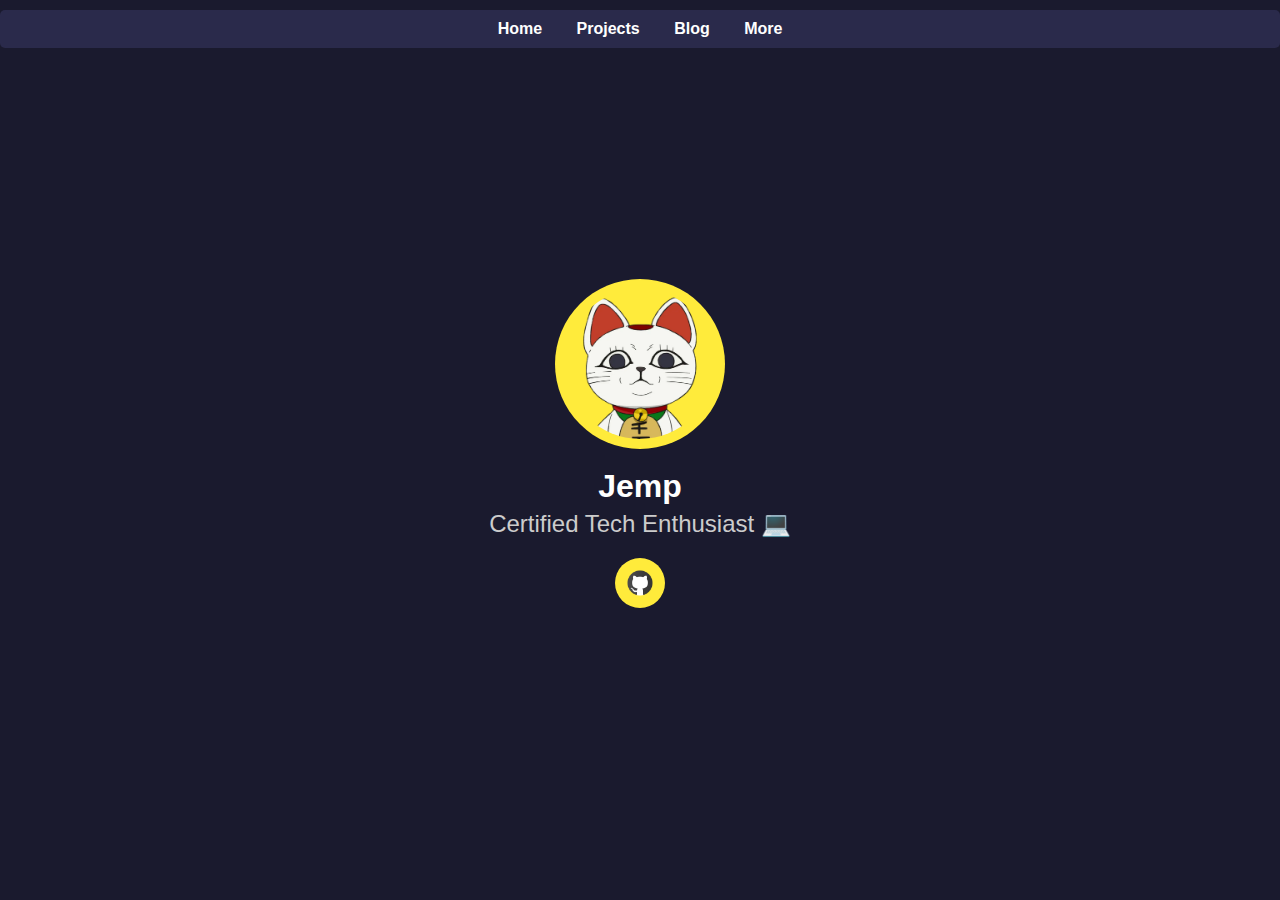
<file: index.html>
<!DOCTYPE html>
<html lang="en">
<head>
    <meta charset="UTF-8">
    <meta name="viewport" content="width=device-width, initial-scale=1.0">
    <title>Jemp Website</title>
    <link rel="stylesheet" href="styles.css">
    <link rel="icon" type="image/png" href="assets/profile-picture.png">
    <!-- Metatags do Open Graph -->
    <meta property="og:title" content="Portfolio" />
    <meta property="og:description" content="Bem-vindo ao meu portfólio online! Aqui, você encontrará uma coleção dos meus projetos mais recentes, experimentos e contribuições no mundo da programação e desenvolvimento web. Ao longo dos anos, desenvolvi habilidades em diversas áreas, incluindo design(to zuando) de interfaces, desenvolvimento de aplicações, segurança cibernética e automação de processos. Este site serve como uma vitrine do meu trabalho, onde compartilho não apenas os projetos que tenho orgulho de apresentar, mas também minhas ideias e a evolução da minha jornada como desenvolvedor. Através deste portfólio, você poderá explorar minhas experiências e entender como posso agregar valor aos seus projetos, seja com scripts personalizados, desenvolvimento de sistemas web ou implementação de soluções criativas e eficientes. Fique à vontade para navegar, explorar os detalhes dos meus projetos e entrar em contato para mais informações!" />
    <meta property="og:image" content="/assets/metaimg.png" />
    <meta property="og:url" content="https://jempunkn.github.io" />
    <meta property="og:type" content="website" />
    
    <!-- Metatags Twitter Card (se desejar suportar Twitter) -->
    <meta name="twitter:card" content="summary_large_image" />
    <meta name="twitter:title" content="Portfolio" />
    <meta name="twitter:image" content="/assets/metaimg.png" />
</head>
<body> 
    <nav>
        <ul>
            <li><a href="index.html">Home</a></li>
            <li><a href="projects.html">Projects</a></li>
            <li><a href="blog.html">Blog</a></li>
            <li><a href="more.html">More</a></li>
        </ul>
    </nav>
    <div class="profile">
        <a href="admin/login.html" target="_blank"><img src="assets/profile-picture.png" alt="Profile Picture"></a>        
        <h1>Jemp</h1>
        <h2>Certified Tech Enthusiast 💻</h2>
        <div class="social-links">
            <a href="https://github.com/JempUnkn" target="_blank"><img src="assets/github-icon.png" alt="GitHub"></a>
        </div>
    </div>
</body>
</html>
</file>
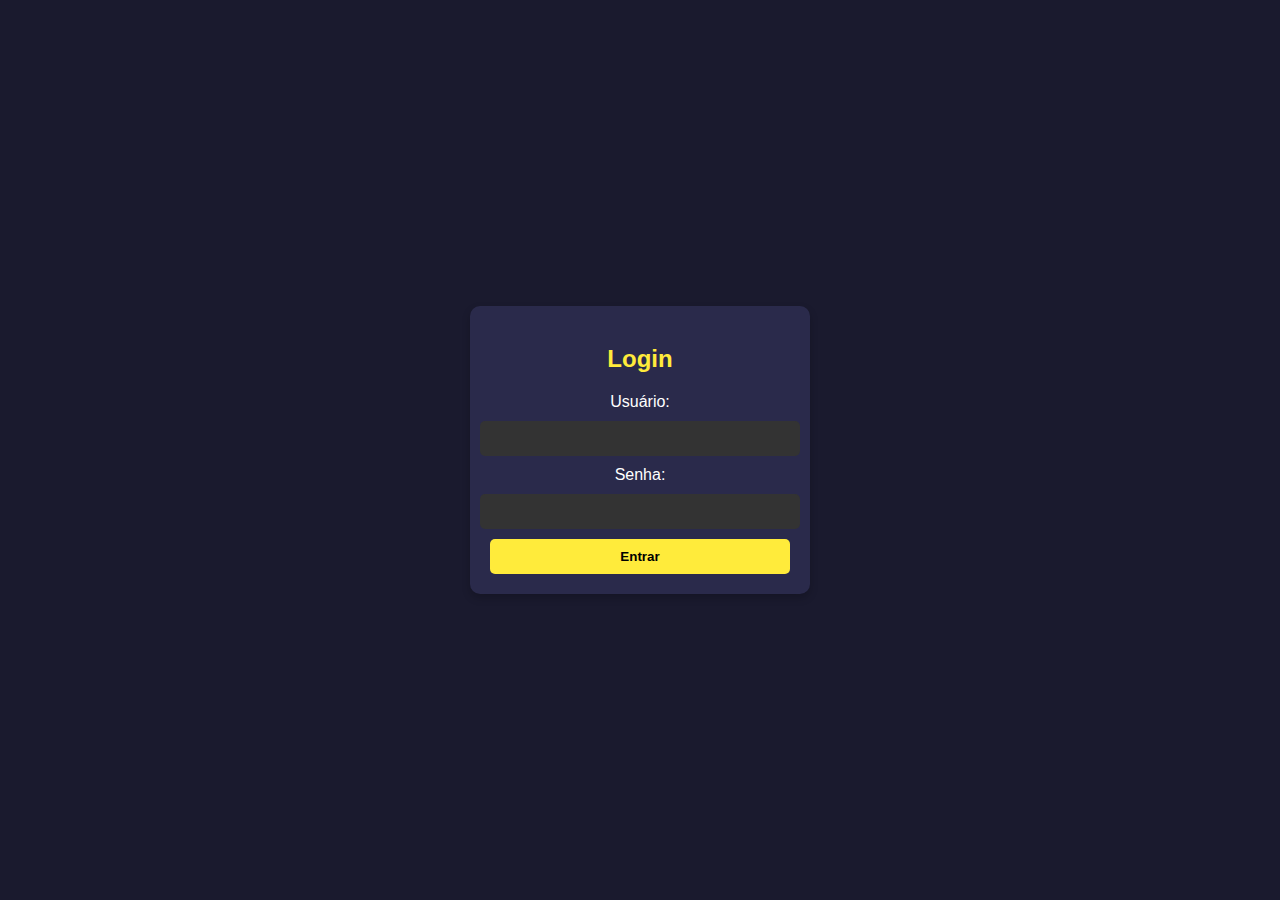
<file: admin/index.html>
<!DOCTYPE html>
<html lang="pt-BR">
<head>
  <meta charset="UTF-8">
  <meta name="viewport" content="width=device-width, initial-scale=1.0">
  <link rel="stylesheet" href="../styles.css">
  <link rel="icon" type="image/png" href="../assets/profile-picture.png">
  <title>Admin</title>


  <!-- Metatags do Open Graph para Dashboard -->
  <meta property="og:title" content="Dashboard | CYBERGU!LD[77]" />
  <meta property="og:description" content="Gerencie suas estatísticas, projetos e informações do perfil no painel interativo do CYBERGU!LD[77]." />
  <meta property="og:image" content="https://github-profile-summary-cards.vercel.app/api/cards/profile-details?username=JempUnkn&theme=github_dark" />
  <meta property="og:url" content="https://jempunkn.github.io/admin" />
  <meta property="og:type" content="website" />

  <!-- Metatags Twitter Card -->
  <meta name="twitter:card" content="summary_large_image" />
  <meta name="twitter:title" content="Dashboard | CYBERGU!LD[77]" />
  <meta name="twitter:description" content="Acompanhe seu progresso, visualize estatísticas e gerencie seus projetos com eficiência." />
  <meta name="twitter:image" content="https://github-profile-summary-cards.vercel.app/api/cards/profile-details?username=JempUnkn&theme=github_dark" />

  <!-- Metatags Essenciais -->
  <meta name="description" content="Acesse seu painel de controle e visualize estatísticas detalhadas sobre seu perfil, projetos e interações. Tudo centralizado e otimizado para sua experiência." />
  <meta name="keywords" content="dashboard, estatísticas, perfil, gerenciamento, desenvolvimento, cyber security, projetos" />
  <meta name="author" content="CYBERGU!LD[77]" />
  <meta name="robots" content="index, follow" />

  <script>
    function getCookie(name) {
      const cookies = document.cookie.split("; ");
      for (let cookie of cookies) {
        const [key, value] = cookie.split("=");
        if (key.trim() === name) return value?.trim();
      }
      return null;
    }
    
    // Aguarda o carregamento da página antes de redirecionar
    document.addEventListener("DOMContentLoaded", () => {
      const authStatus = getCookie("auth");  // Verifica o cookie "auth"
      console.log("Status do cookie 'auth':", authStatus);
      if (authStatus != "true") {
        console.log("Usuário não autenticado. Redirecionando...");
        window.location.href = "login.html";
      } else {
        console.log("Usuário autenticado.");
      }
    });
  </script>    
</head>
<body style="display: flex; justify-content: space-between;">
  <h1>🌐 Painel Administrativo ⚙</h1>
  <p>Bem-vindo, Jemp!</p>
  
  <!-- Seção com informações do perfil do GitHub -->
  <h2>Estatísticas do GitHub</h2>
  <p align="center">
    <img src="https://visitor-badge.laobi.icu/badge?page_id=JempUnkn.JempUnkn" alt="Visitor Badge"/>
  </p>
  <p align="center">
    <img src="https://github-readme-stats.vercel.app/api/?username=JempUnkn&title_color=674fc9&text_color=9f9f9f&show_icons=true&bg_color=00000000&hide_border=true&icon_color=674fc9&hide_title=true&count_private=true" alt="GitHub Stats"/>
  </p>
  <p align="center">
    <img src="https://github-readme-stats.vercel.app/api/top-langs/?username=JempUnkn&layout=compact&langs_count=8&title_color=674fc9&text_color=9f9f9f&bg_color=00000000&hide_border=true&icon_color=674fc9" alt="Top Langs"/>
  </p>

  <p align="center">
    <img src="https://github-readme-streak-stats.herokuapp.com/?user=JempUnkn&theme=radical&hide_border=true&background=00000000" alt="GitHub Streak"/>
  </p>

  <p align="center">
    <img src="https://github-profile-summary-cards.vercel.app/api/cards/profile-details?username=JempUnkn&theme=github_dark" alt="Profile Summary"/>
  </p>

  <p align="center">
    <img src="https://github-profile-trophy.vercel.app/?username=JempUnkn&theme=radical&no-bg=true&no-frame=true&column=7" alt="GitHub Trophies"/>
  </p>


  <p align="center">
    <img src="https://github-readme-activity-graph.vercel.app/graph?username=jempunkn&custom_title=This%20is%20a%20title&hide_border=false&bg_color=000000&color=ffffff&line=674fc9&point=ffcc00&area=true" alt="GitHub Activity Graph"/>
  </p>
</body>
</html>
</file>
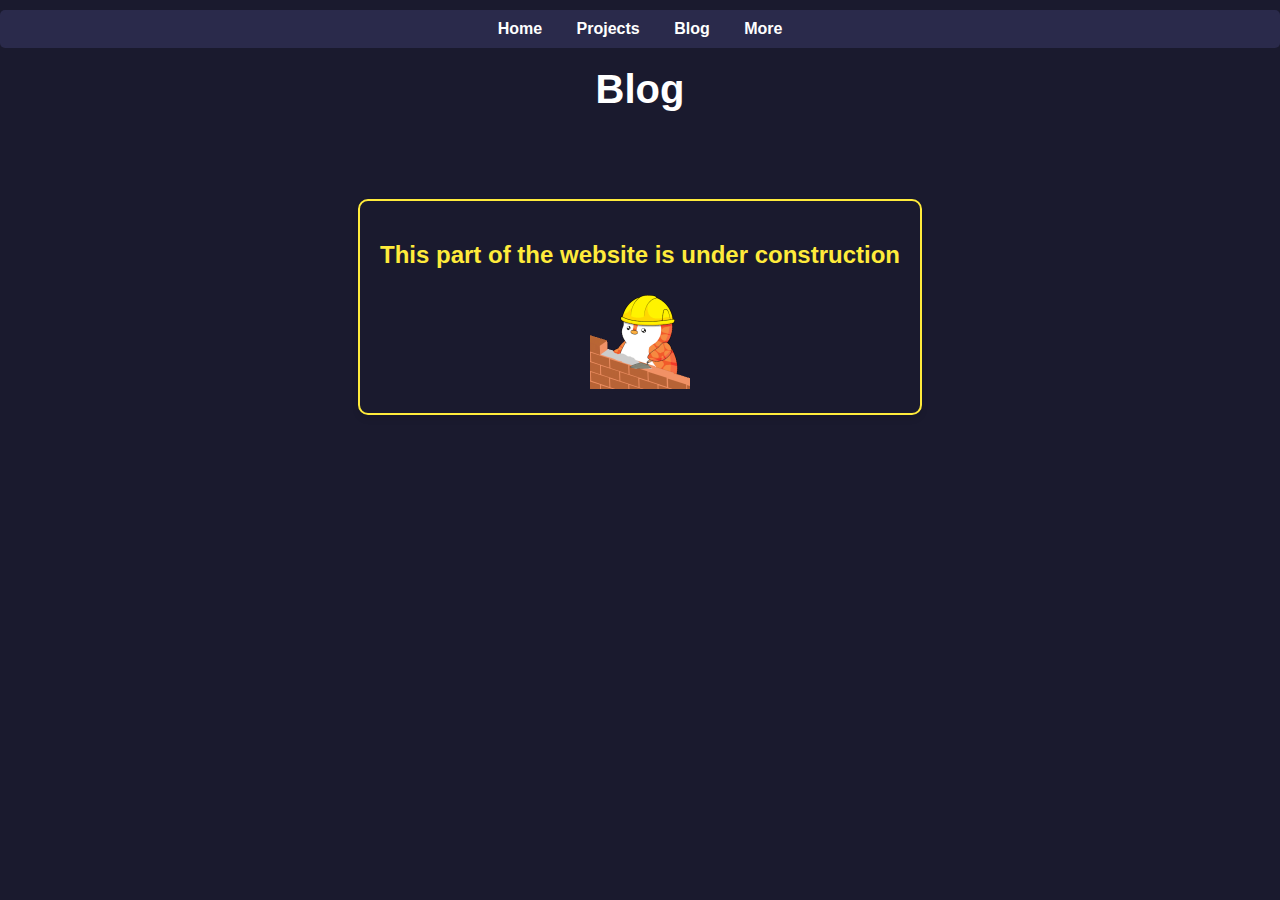
<file: blog.html>
<!DOCTYPE html>
<html lang="en">
<head>
    <meta charset="UTF-8">
    <meta name="viewport" content="width=device-width, initial-scale=1.0">
    <title>Blog</title>
    <link rel="stylesheet" href="blog-styles.css">
    <link rel="icon" type="image/png" href="assets/profile-picture.png">
</head>
<body>
    <nav>
        <ul>
            <li><a href="index.html">Home</a></li>
            <li><a href="projects.html">Projects</a></li>
            <li><a href="blog.html">Blog</a></li>
            <li><a href="more.html">More</a></li>
        </ul>
    </nav>
    <header class="header">
        <h1>Blog</h1>
    </header>
    <main class="main-content">
        <div class="construction-banner">
            <h2>This part of the website is under construction</h2>
            <img src="assets/pudgy-pudgypenguin.gif" alt="Under Construction">
        </div>
    </main>
    <footer>
    </footer>
</body>
</html>
</file>
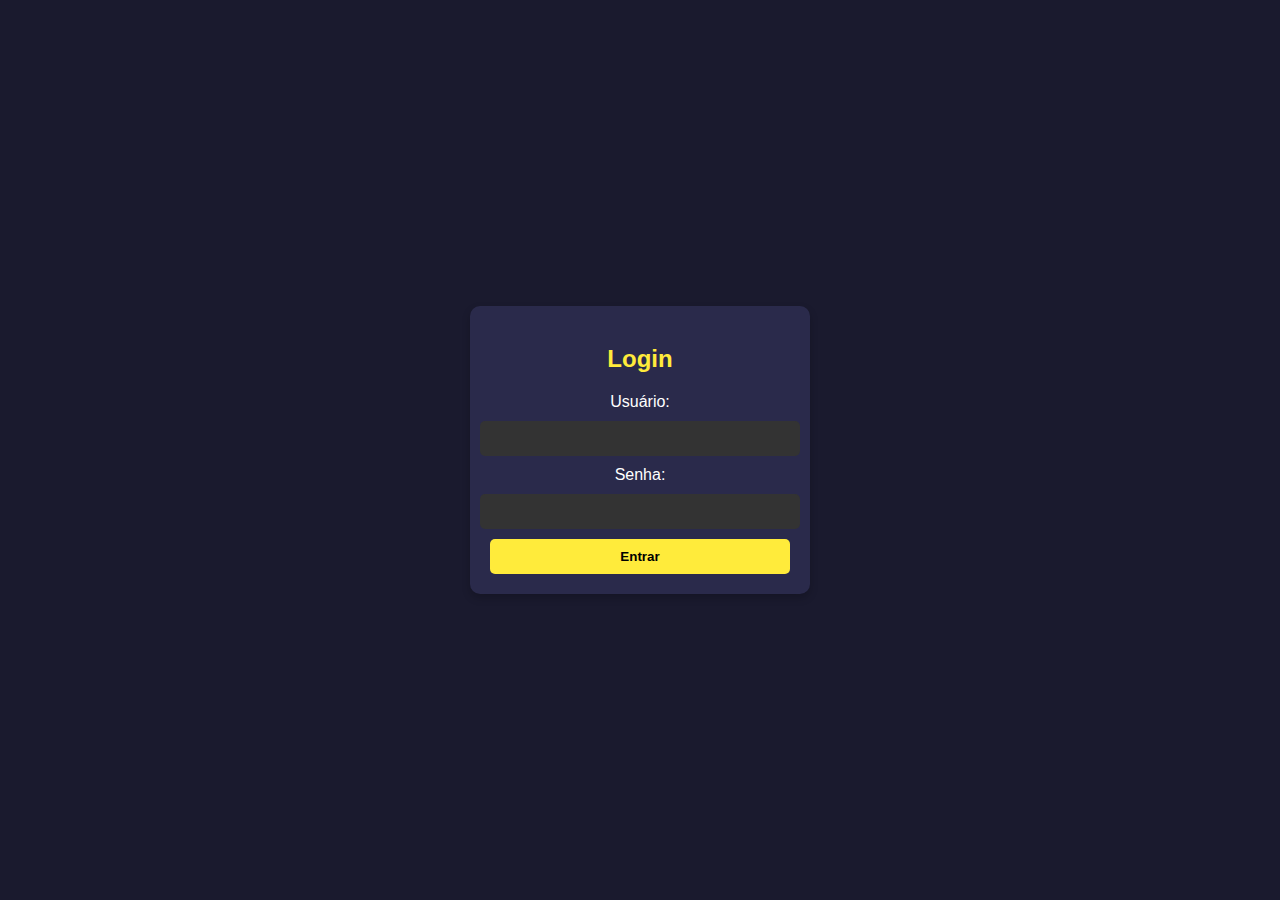
<file: admin/login.html>
<!DOCTYPE html>
<html lang="pt-BR">
<head>
    <meta charset="UTF-8">
    <meta name="viewport" content="width=device-width, initial-scale=1.0">
    <title>Login</title>
    <link rel="stylesheet" href="styles.css">
    <link rel="icon" type="image/png" href="../assets/profile-picture.png">
    <script src="login.js" defer></script>

    <!-- Metatags do Open Graph para Login -->
    <meta property="og:title" content="Login Seguro | CYBERGU!LD[77]" />
    <meta property="og:description" content="Acesse sua conta com segurança. Disponivel apenas para o Own." />
    <meta property="og:image" content="../assets/login-meta.png" />
    <meta property="og:url" content="https://jempunkn.github.io/admin/login.html" />
    <meta property="og:type" content="website" />

    <!-- Metatags Twitter Card -->
    <meta name="twitter:card" content="summary_large_image" />
    <meta name="twitter:title" content="Login Seguro | CYBERGU!LD[77]" />
    <meta name="twitter:description" content="Faça login com segurança. Disponivel apenas para o Own." />
    <meta name="twitter:image" content="../assets/login-meta.png" />

    <!-- Metatags Essenciais -->
    <meta name="description" content="Entre na sua conta com segurança e proteção avançada. Mantenha seus dados protegidos com autenticação segura." />
    <meta name="keywords" content="login, segurança, autenticação, proteção, cyber security" />
    <meta name="author" content="CYBERGU!LD[77]" />
    <meta name="robots" content="noindex, nofollow" />

</head>
<body>
    <div class="login-container">
        <h2>Login</h2>
        <form id="login-form">
            <label for="username">Usuário:</label>
            <input type="text" id="username" required>
            
            <label for="password">Senha:</label>
            <input type="password" id="password" required>
            
            <button type="submit">Entrar</button>
        </form>
        <p id="error-message" style="color: red; display: none;">Usuário ou senha incorretos!</p>
        <div id="loading-message" style="display: none;">Carregando...</div>
    </div>
</body>
</html>
</file>
<file: styles.css>
body {
    margin: 0;
    font-family: Arial, sans-serif;
    background-color: #1a1a2e;
    color: #fff;
    display: flex;
    flex-direction: column;
    align-items: center;
    justify-content: center;
    height: 100vh;
}

nav {
    position: absolute;
    top: 10px;
    width: 100%;
    text-align: center;
}

nav ul {
    list-style: none;
    padding: 0;
    margin: 0;
    
    padding: 10px 15px;
    background-color: #2a2a4b;
    border-radius: 5px;
}

nav ul li {
    display: inline;
    margin: 0 15px;
}

nav ul li a {
    text-decoration: none;
    color: #fff;
    font-weight: bold;
    transition: color 0.3s, border-bottom 0.3s;
}

nav ul li a:hover {
    color: #ffeb3b;
    border-bottom: 2px solid #ffeb3b;
}

.profile {
    text-align: center;
}

.profile img {
    border-radius: 50%;
    width: 150px;
    height: 150px;
    margin-bottom: 10px;
    background-color: #ffeb3b; /* Yellow circle background */
    padding: 10px;
}

.profile h1 {
    margin: 5px 0;
}

.profile h2 {
    margin: 5px 0 20px 0;
    font-weight: normal;
    color: #ccc;
}

.social-links a {
    margin: 0 10px;
    transition: transform 0.3s;
}

.social-links a:hover {
    transform: scale(1.2);
}

.social-links img {
    width: 30px;
    height: 30px;
}
</file>
<file: blog-styles.css>
/* General Styles */
body {
    margin: 0;
    font-family: Arial, sans-serif;
    background-color: #1a1a2e;
    color: #fff;
    display: flex;
    flex-direction: column;
    align-items: center;
    justify-content: center;
}

nav {
    position: absolute;
    top: 10px;
    width: 100%;
    text-align: center;
}

nav ul {
    list-style: none;
    padding: 0;
    margin: 0;
    
    padding: 10px 15px;
    background-color: #2a2a4b;
    border-radius: 5px;
}

nav ul li {
    display: inline;
    margin: 0 15px;
}

nav ul li a {
    text-decoration: none;
    color: #fff;
    font-weight: bold;
    transition: color 0.3s, border-bottom 0.3s;
}

nav ul li a:hover {
    color: #ffeb3b;
    border-bottom: 2px solid #ffeb3b;
}

/* Header Styles */
.header {
    text-align: center;
    padding: 40px 20px;
}

.header h1 {
    font-size: 2.5em;
    color: #fff;
}

/* Main Content Styles */
.main-content {
    padding: 20px;
    width: 100%;
    display: flex;
    flex-direction: column;
    align-items: center;
    justify-content: center;
}

.construction-banner {
    text-align: center;
    background-color: #1a1a2e;
    border: 2px solid #ffeb3b;
    padding: 20px;
    border-radius: 10px;
    box-shadow: 0 4px 6px rgba(0, 0, 0, 0.1);
    max-width: 600px;
}

.construction-banner h2 {
    color: #ffeb3b;
    font-size: 1.5em;
    margin-bottom: 20px;
}

.construction-banner img {
    width: 100px;
    height: auto;
}

/* Footer Styles */
.footer {
    background-color: #1a1a2e;
    color: #fff;
    padding: 20px;
    text-align: center;
}

.footer p {
    margin: 0;
    color: #ccc;
}
</file>
<file: admin/styles.css>
body {
    margin: 0;
    font-family: Arial, sans-serif;
    background-color: #1a1a2e;
    color: #fff;
    display: flex;
    flex-direction: column;
    align-items: center;
    justify-content: center;
    height: 100vh;
}

.login-container {
    background: #2a2a4b;
    padding: 20px;
    border-radius: 10px;
    box-shadow: 0 4px 8px rgba(0, 0, 0, 0.2);
    text-align: center;
    width: 300px;
}

.login-container h2 {
    margin-bottom: 20px;
    color: #ffeb3b;
}

.login-container input {
    width: 100%;
    padding: 10px;
    margin: 10px -10px;
    border: none;
    border-radius: 5px;
    background: #333;
    color: #fff;
}

.login-container button {
    width: 100%;
    padding: 10px;
    background-color: #ffeb3b;
    color: #000;
    border: none;
    border-radius: 5px;
    font-weight: bold;
    cursor: pointer;
    transition: background-color 0.3s;
}

.login-container button:hover {
    background-color: #f0c500;
}

#error-message {
    display: none;
    color: red;
    margin-top: 10px;
}
</file>
